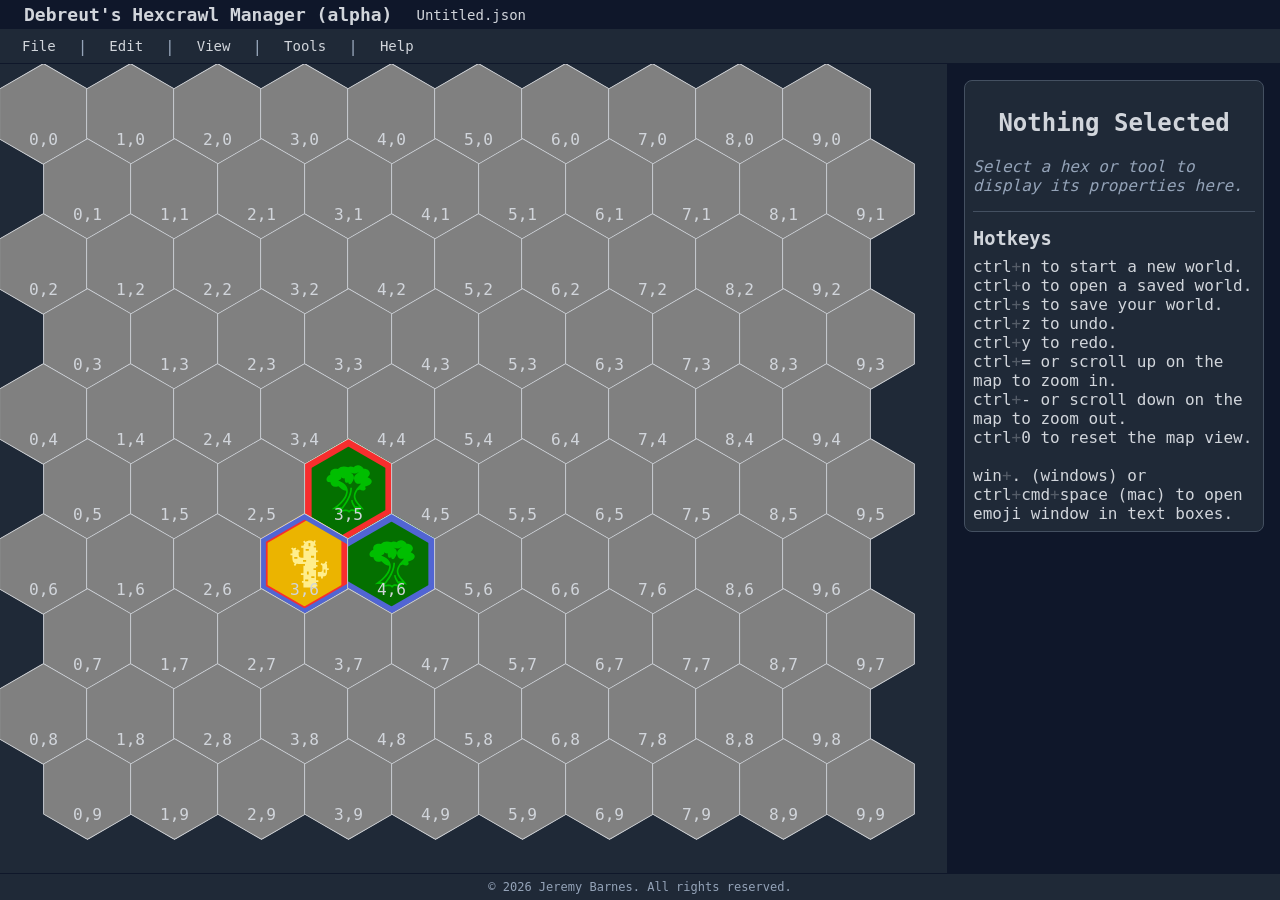
<file: index.html>
<!DOCTYPE html>
<html lang="en">
<head>
    <meta charset="UTF-8">
    <meta name="viewport" content="width=device-width, initial-scale=1.0">
    <title>Debreut's Hexcrawl Manager</title>
    <link rel="stylesheet" href="styles.css">
</head>
<body>
    <header>
        <div id="logobar">
            <div class="main-info">
                <div id="logo">Debreut's Hexcrawl Manager (alpha)</div>
                <div id="file-name"></div>
            </div>
            <div id="other-buttons">
                <!-- <div class="support-button">Google Drive</div> -->
                <!-- <div class="support-button">Donate</div> -->
                <!-- <div class="support-button">Report Bug</div> -->
                <!-- <div class="support-button">Dark Mode</div> -->
                <!-- Buttons: Connect Google Drive, Donate, toggle light/dark mode -->
            </div>
        </div>
        <div id="toolbar">
            <div class="menu">
                <div class="menu-item" id="file-menu">
                    <button class="menu-button" type="button">File</button>
                    <div class="dropdown-menu" id="file-dropdown">
                        <button id="button-file-new" type="button">New</button>
                        <button id="button-file-open" type="button">Open</button>
                        <button id="button-file-save" type="button">Save</button>
                        <button id="button-file-save-as" type="button" disabled>Save As</button>
                    </div>
                </div>
                <div class="divider">|</div>
                <div class="menu-item" id="edit-menu">
                    <button class="menu-button" type="button">Edit</button>
                    <div class="dropdown-menu" id="edit-dropdown">
                        <button id="button-edit-undo" type="button" disabled>Undo</button>
                        <button id="button-edit-redo" type="button" disabled>Redo</button>
                        <!-- <button id="button-edit-cut" type="button" disabled>Cut</button>
                        <button id="button-edit-copy" type="button" disabled>Copy</button>
                        <button id="button-edit-paste" type="button" disabled>Paste</button> -->
                    </div>
                </div>
                <div class="divider">|</div>
                <div class="menu-item" id="view-menu">
                    <button class="menu-button" type="button">View</button>
                    <div class="dropdown-menu" id="view-dropdown">
                        <button id="button-view-zoom-in" type="button">Zoom In</button>
                        <button id="button-view-zoom-out" type="button">Zoom Out</button>
                        <button id="button-view-zoom-reset" type="button">Zoom Reset</button>
                    </div>
                </div>
                <div class="divider">|</div>
                <div class="menu-item" id="tools-menu">
                    <button class="menu-button" type="button">Tools</button>
                    <div class="dropdown-menu" id="tools-dropdown">
                        <button id="button-tools-terrain-paint" type="button">Terrain Paint</button>
                        <button id="button-tools-faction-paint" type="button">Faction Paint</button>
                        <button id="button-tools-geography" type="button">Geography</button>
                        <button id="button-tools-factions" type="button">Factions</button>
                        <button id="button-tools-hex-configuration" type="button">Hex Config</button>
                        <!-- Read-Only Mode: allows selecting grid cells, but not editing them -->
                    </div>
                </div>
                <div class="divider">|</div>
                <div class="menu-item" id="help-menu">
                    <button class="menu-button" type="button">Help</button>
                    <div class="dropdown-menu" id="help-dropdown">
                        <!-- <button id="button-help-manual" type="button" disabled>Manual</button>
                        <button id="button-help-about" type="button" disabled>About</button> -->
                        <button id="button-help-version" type="button" disabled>Version 0.10.0</button>
                    </div>
                </div>
            </div>
            <div id="messages"></div>
        </div>
    </header>

    <main>
        <section id="map-area">
            <div id="hex-map-surface"></div>
        </section>

        <aside id="properties-window">
            <!-- ===== State: NONE ===== -->
            <div id="properties-none" class="tool-area" data-state="NONE">
                <div class="tool-header">
                    <h2>Nothing Selected</h2>
                    <p class="tool-description">Select a hex or tool to display its properties here.</p>
                </div>
                <div class="tool-content">
                    <hr>
                    <h3>Hotkeys</h3>
                    <p>ctrl<span class="faded">+</span>n to start a new world.</p>
                    <p>ctrl<span class="faded">+</span>o to open a saved world.</p>
                    <p>ctrl<span class="faded">+</span>s to save your world.</p>
                    <p>ctrl<span class="faded">+</span>z to undo.</p>
                    <p>ctrl<span class="faded">+</span>y to redo.</p>
                    <p>ctrl<span class="faded">+</span>= or scroll up on the map to zoom in.</p>
                    <p>ctrl<span class="faded">+</span>- or scroll down on the map to zoom out.</p>
                    <p>ctrl<span class="faded">+</span>0 to reset the map view.</p>
                    <br>
                    <p>win<span class="faded">+</span>. (windows) or ctrl<span class="faded">+</span>cmd<span class="faded">+</span>space (mac) to open emoji window in text boxes.</p>
                </div>
            </div>

            <!-- ===== State: EDIT_HEX ===== -->
            <div id="properties-hex-edit" class="tool-area" data-state="EDIT_HEX">
                <div id="header-hex-edit" class="tool-header">
                    <input id="header-hex-title" type="text" placeholder="Region Name" maxlength="120">
                    <span id="hex-terrain-type">❌ No terrain ❌</span>
                    <textarea id="hex-description" placeholder="Enter a description for this region..."></textarea>
                </div>
                <hr>
                <div id="hex-edit-content">
                    <p><i>No region selected to display</i></p>
                </div>
            </div>

            <!-- ===== State: TERRAIN_PAINT ===== -->
            <div id="properties-terrain-paint" class="tool-area" data-state="TERRAIN_PAINT">
                <div class="tool-header">
                    <h2>Terrain Paint</h2>
                    <p class="tool-description">Choose a terrain to paint it.<br>Deselect all terrains to erase.</p>
                </div>
                <hr>
                <div id="terrain-paint-list">
                    <p><i>No terrain exists to paint. Create a new terrain using the Geography tool.</i></p>
                </div>
                <hr>
                <button class="exit-tool-button" type="button">Close Paint Tool</button>
            </div>

            <!-- ===== State: FACTION_PAINT ===== -->
            <div id="properties-faction-paint" class="tool-area" data-state="FACTION_PAINT">
                <div class="tool-header">
                    <h2>Faction Paint</h2>
                    <p class="tool-description">Choose a faction and presence to add to cells.
                        <br>Multiple factions can occupy the same cell.
                        <br>Deselect all factions to erase.
                    </p>
                </div>
                <hr>
                <div id="presence-paint">
                    <label for="faction-paint-amount">Presence to paint</label>
                    <input id="faction-paint-amount" type="number" min="0" step="1" value="100">
                </div>
                <hr>
                <div id="faction-paint-list"></div>
                <hr>
                <button class="exit-tool-button" type="button">Close Paint Tool</button>
            </div>

            <!-- ===== State: HEX CONFIGURATION ===== -->
            <div id="properties-hex-configuration" class="tool-area" data-state="HEX_CONFIGURATION">
                <div class="tool-header">
                    <h2>Hex Configuration</h2>
                    <p class="tool-description">Change map settings.</p>
                </div>
                <hr>
                <div class="tool-content" id="hex-configuration-content"></div>
                <hr>
                <button class="exit-tool-button" type="button">Close Hex Configuration Window</button>
            </div>

            <!-- ===== State: FACTIONS ===== -->
            <div id="properties-factions" class="tool-area" data-state="FACTIONS">
                <div class="tool-header">
                    <h2>Factions</h2>
                    <p class="tool-description">Factions can be used to create zone borders.</p>
                </div>
                <hr>
                <div class="tool-content">
                    <div id="faction-list">
                        <p><i>No factions found. Create a new one below.</i></p>
                    </div>
                    <hr>
                    <button id="add-new-faction-button" type="button" class="good-button">Add New Faction</button>
                </div>
                <hr>
                <button class="exit-tool-button" type="button">Close Factions Tool</button>
            </div>

            <!-- ===== State: GEOGRAPHY ===== -->
            <div id="properties-geography" class="tool-area" data-state="GEOGRAPHY">
                <div class="tool-header">
                    <h2>Geography</h2>
                    <p class="tool-description">Create biomes for use in the Terrain Paint tool.</p>
                </div>
                <hr>
                <div class="tool-content">
                    <div id="terrain-list">
                        <p><i>No terrains found. Create a new one below.</i></p>
                    </div>
                    <hr>
                    <button id="add-new-terrain-button" type="button" class="good-button">Add New Terrain</button>
                </div>
                <hr>
                <button class="exit-tool-button" type="button">Close Geography Tool</button>
            </div>
            <!-- Future States:
                calendar: create a custom calendar. a window will be available in the hex display area to progress the days and times
                weather: create regional weather. unknown functionality
            -->
        </aside>
    </main>

    <footer>
        &copy; 2026 Jeremy Barnes. All rights reserved.
        <input type="file" id="map-file-input" accept=".json,application/json" hidden>
    </footer>
    <script src="scripts/app.js"></script>
    <script src="scripts/icon_library.js"></script>
    <script src="scripts/data.js"></script>
    <script src="scripts/menubar.js"></script>
    <script src="scripts/hex_surface.js"></script>
    <script src="scripts/tool_hex_edit.js"></script>
    <script src="scripts/tool_geography.js"></script>
    <script src="scripts/tool_factions.js"></script>
    <script src="scripts/tool_terrain_paint.js"></script>
    <script src="scripts/tool_faction_paint.js"></script>
    <script src="scripts/tool_hex_configuration.js"></script>
</body>
</html>
</file>
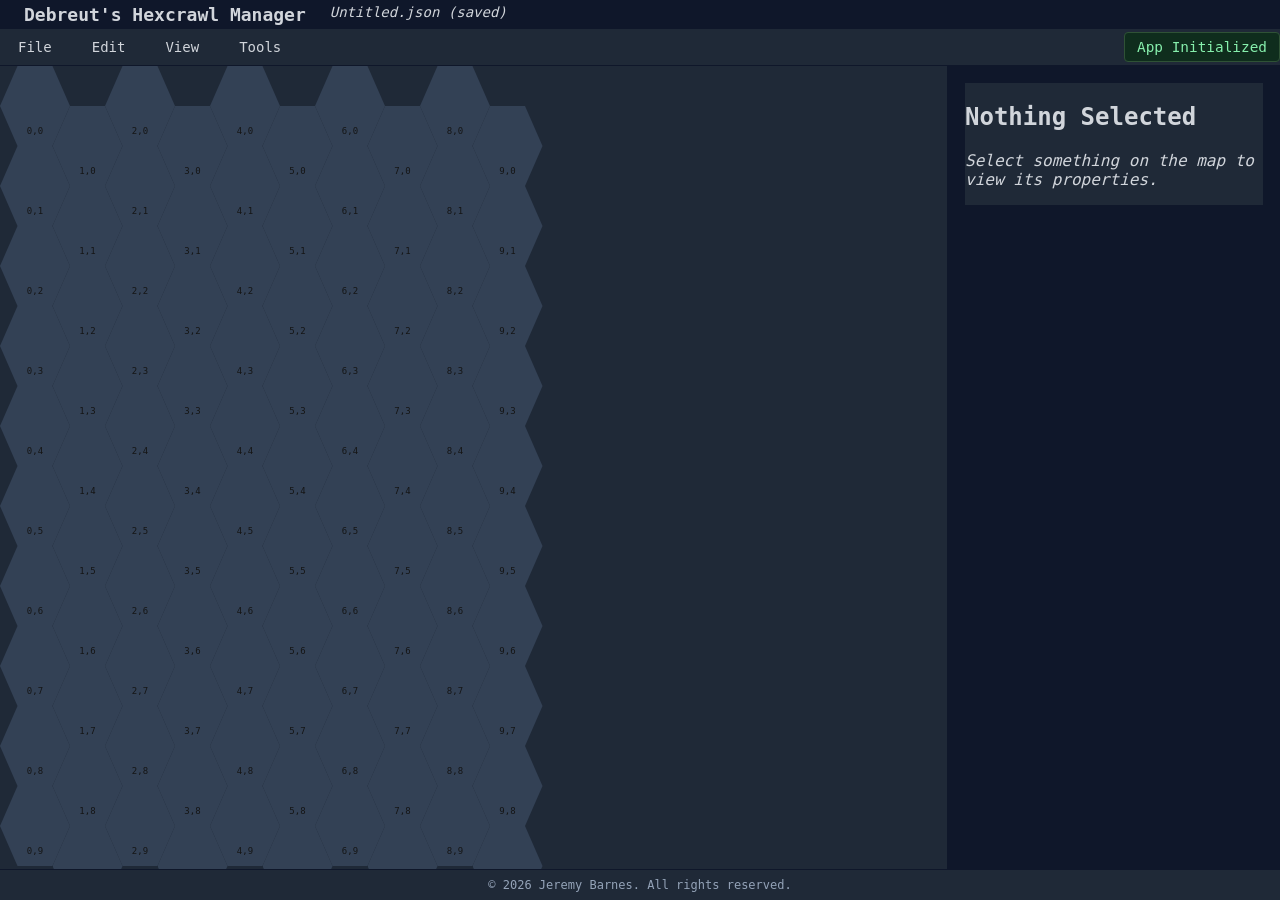
<file: depreciated 2/index.html>
<!DOCTYPE html>
<html lang="en">
<head>
    <meta charset="UTF-8">
    <meta name="viewport" content="width=device-width, initial-scale=1.0">
    <title>Debreut's Hexcrawl Manager</title>
    <link rel="stylesheet" href="styles.css">
</head>
<body>
    <header>
        <div id="logobar">
            <div id="logo">Debreut's Hexcrawl Manager</div>
            <div id="file-name"></div>
            <div id="other-buttons"></div>
        </div>
        <div id="toolbar">
            <div class="menu">
                <div class="menu-item" id="file-menu">
                    <button class="menu-button" type="button">File</button>
                    <div class="dropdown-menu" id="file-dropdown">
                        <button id="file-new-button" type="button">New</button>
                        <button id="file-open-button" type="button">Open</button>
                        <button id="file-save-button" type="button">Save</button>
                        <button id="file-save-as-button" type="button">Save As</button>
                    </div>
                </div>
                <div class="menu-item" id="edit-menu">
                    <button class="menu-button" type="button">Edit</button>
                    <div class="dropdown-menu" id="edit-dropdown">
                        <button type="button" disabled>Undo</button>
                        <button type="button" disabled>Redo</button>
                    </div>
                </div>
                <div class="menu-item" id="view-menu">
                    <button class="menu-button" type="button">View</button>
                    <div class="dropdown-menu" id="view-dropdown">
                        <button type="button" disabled>Zoom In</button>
                        <button type="button" disabled>Zoom Out</button>
                        <button type="button" disabled>Reset View</button>
                    </div>
                </div>
                <div class="menu-item" id="tools-menu">
                    <button class="menu-button" type="button">Tools</button>
                    <div class="dropdown-menu" id="tools-dropdown">
                        <button id="geography-tool-button" type="button">Geography</button>
                        <button type="button" disabled>Factions</button>
                    </div>
                </div>
            </div>
            <div id="messages"><!--align to the right and display success and error messages--></div>
        </div>
    </header>

    <main>
        <section id="map-area">
            <!--
                The map renderer will eventually
                populate this container.

                TODO:
                - Hex grid renderer
                - Map camera
                - Hex selection
                - Map visuals
            -->
        </section>

        <aside id="properties-window">
            <!-- ===== State: NONE ===== -->
            <div id="properties-none" class="property-state" data-state="NONE">
                <h2>No properties selected</h2>
                <p><i>Select a hex or tool to display its properties here.</i></p>
            </div>

            <!-- ===== State: HEX INFO ===== -->
            <div id="properties-hex-info" class="property-state" data-state="HEX_INFO">
                <h2>Hex Info</h2>
                <!-- TODO features:
                - Hex coordinates
                - Hex terrain
                    - terrain type
                    - roll table
                - add/remove hex features
                    - description
                    - roll table
                    - notes
                    - faction ownership (include faction roll table)
                    - city
                    - landmark
                -->
            </div>

            <!-- ===== State: HEX GRID ===== -->
            <div id="properties-hex-grid" class="property-state" data-state="HEX_GRID">
                <h2>Hex Grid</h2>
                <!-- TODO features:
                - grid type (vert point hex, horizontal point hex, square)
                - grid size (width, height)
                - background image (url)
                - show icons, background colors
                -->
            </div>

            <!-- ===== State: FACTIONS ===== -->
            <div id="properties-factions" class="property-state" data-state="FACTIONS">
                <h2>Factions</h2>
                <!-- TODO features:
                - add faction
                    - name
                    - border color
                    - details (description, notes, etc.)
                    - roll table
                - remove faction
                -->
            </div>

            <!-- ===== State: GEOGRAPHY ===== -->
            <div id="properties-geography" class="property-state" data-state="GEOGRAPHY">
                <h2>Geography</h2>
                <p>Geography tool active.</p>
                <button id="exit-geography-button" type="button">Exit Geography Tool</button>
            </div>
        </aside>
    </main>

    <footer>
        &copy; 2026 Jeremy Barnes. All rights reserved.
    </footer>

    <input id="file-input" type="file" accept=".json" hidden>
    <script src="scripts.js"></script>
</body>
</html>
</file>
<file: styles.css>
/* ===== Variables ===== */
:root {
    --page-bg-color: #0f172a;
    --text-color: #d1d5db;
    --faded-text-color: #94a3b8;

    --section-bg-color: #1f2937;
    --section-border-color: #0f172a;
    
    --tool-border-color: #445061;
    
    --button-hover-bg-color: #374151;
    --button-active-bg-color: #242d38;

    --selected-text-color: #22c55e;
    --selected-bg-color: #22c55e;
    --selected-border-color: #16a34a;

    --delete-color: #ef4444;
    --add-color: #66ef44;

    --form-bg-color: #0f172a;
    --form-border-color: #475569;
    --form-text-color: #f8fafc;

    --good-message-text-color: #86efac;
    --good-message-bg-color: #0f2d1d;
    --good-message-border-color: #2f5236;

    --bad-message-text-color: #fca5a5;
    --bad-message-bg-color: #2f0f0f;
    --bad-message-border-color: #5c1a1a;

    --hex-border-color: #94a3b8;
    --hex-bg-color: #334155;
    --hex-hover-bg-color: #475569;
    --hex-selected-border-color: #22c55e;
    --hex-coordinate-color: #151515;
}

/* ==================== Global ==================== */
body, html {
    margin: 0;
    height: 100%;
    width: 100%;
}
body {
    display: flex;
    flex-direction: column;
    font-family: consolas, monospace;
    background-color: var(--page-bg-color);
    color: var(--text-color);
}
h2 {
    text-align: center;
}
h3 {
    margin: 0 0 0.5rem;
}
h4 {
    margin: 0 0 0.5rem;
}
p {
    margin: 0;
    width: 100%;
}
hr {
    border: none;
    border-top: 1px solid var(--tool-border-color);
    margin: 16px 0;
}
button {
    font-family: inherit;
}

/*  Forms Elements */
textarea, input, button, select {
    font-family: inherit;
    background-color: var(--form-bg-color);
    border: 1px solid var(--form-border-color);
    color: var(--form-text-color);
    border-radius: 4px;
    padding: 4px 8px;
    max-width: 100%;
}
textarea:focus, input:focus, select:focus {
    outline: none;
    border: 1px solid var(--selected-border-color);
}
input {
    width: 100%;
}
textarea {
    min-height: 2rem;
    resize: none;
    field-sizing: content;
    text-wrap: auto;
}
.textarea-row {
    width: 100%;
    box-sizing: border-box;
}
button {
    color: var(--form-text-color);
    cursor: pointer;
}
button:hover:not(:disabled) {
    background-color: var(--button-hover-bg-color);
}
button:active:not(:disabled) {
    background-color: var(--button-active-bg-color);
}
.good-button {
    color: var(--add-color);
    border: 1px solid var(--add-color);
    width: 100%;
}
.bad-button {
    color: var(--delete-color);
    border: 1px solid var(--delete-color);
}

.split-25-75, .split-50-50, .split-50-25-25, .split-75-25, .split-70-20-10, .split-90-10 {
    display: grid;
    align-items: center;
    gap: 0.25rem;
}
.split-25-75 {
    grid-template-columns: 1fr 3fr;
}
.split-50-25-25 {
    grid-template-columns: 2fr 1fr 1fr;
}
.split-50-50 {
    grid-template-columns: 1fr 1fr;
}
.split-70-20-10 {
    grid-template-columns: 7fr 2fr 1fr;
}
.split-75-25 {
    grid-template-columns: 3fr 1fr;
}
.split-90-10 {
    grid-template-columns: 9fr 1fr;
}
.split-50-50 > :not(label), .split-75-25 > :not(label), .split-25-75 > :not(label),
.split-70-20-10 > :not(label), .split-90-10 > :not(label), .split-50-25-25 > :not(label) {
    width: 100%;
    box-sizing: border-box;
}

/* ========================================================================
   Icon Picker
   ======================================================================== */
.icon-picker {
    position: relative;
    display: inline-block;
}
.icon-picker-button {
    display: flex;
    align-items: center;
    justify-content: space-between;
    width: 100%;
    height: auto;
    padding: 4px 8px;
    cursor: pointer;
    font-family: inherit;
    background-color: var(--form-bg-color);
    border: 1px solid var(--form-border-color);
    color: var(--form-text-color);
    border-radius: 4px;
}
.icon-picker-button:hover {
    border-color: var(--selected-border-color);
}
.icon-picker-selected-image {
    width: 16px;
    height: 16px;
    object-fit: contain;
}
.icon-picker-arrow {
    margin-left: 8px;
    font-size: 10px;
}
.icon-picker-dropdown {
    display: none;
    position: absolute;
    z-index: 1000;
    top: 100%;
    width: 240px;
    max-height: 240px;
    overflow-y: auto;
    box-sizing: border-box;
    background-color: var(--form-bg-color);
    border: 1px solid var(--selected-border-color);
    border-radius: 4px;
    padding: 8px;
}
.icon-picker-dropdown.open {
    display: block;
}
.icon-picker-dropdown.open-above {
    top: auto;
    bottom: 100%;
}
.icon-picker-grid {
    display: grid;
    grid-template-columns: repeat(6, 1fr);
    gap: 1px;
}
.icon-picker-option {
    display: flex;
    align-items: center;
    justify-content: center;
    aspect-ratio: 1;
    width: 100%;
    padding: 4px;
    cursor: pointer;
    border: none;
}
.icon-picker-option img {
    width: 100%;
    height: 100%;
    object-fit: contain;
}


/* ==================== Header ==================== */
header {
    display: flex;
    flex-direction: column;
    align-items: left;
    padding: 0;
    background-color: var(--page-bg-color);
    border-bottom: 1px solid var(--section-border-color);
}

#logobar {
    display: flex;
    align-items: center;
    width: 100%;
}
.main-info {
    display: flex;
    flex-direction: row;
    align-items: center;
}
#logo {
    font-size: 18px;
    font-weight: bold;
    white-space: nowrap;
    padding: 4px 24px;
}
#file-name {
    font-size: 14px;
    white-space: nowrap;
    padding: 4px 0px;
}

#other-buttons {
    margin-left: auto;
    font-style: italic;
    align-items: center;
}
.support-button {
    align-items: center;
    padding: 0 12px;
    border: 1px solid var(--form-border-color);
    border-top: none;
    border-bottom: none;
}

#toolbar {
    display: flex;
    align-items: center;
    width: 100%;
    background-color: var(--section-bg-color);
}
.menu-item {
    padding: 6px 10px;
    background: transparent;
    border: none;
    color: var(--text-color);
    font-family: inherit;
    font-size: 14px;
    cursor: pointer;
}
.divider {
    padding: 0;
    color: var(--faded-text-color);
}

/* ==================== Main Layout ==================== */
main {
    display: flex;
    flex: 1;
    min-height: 0;
    width: 100%;
}

#map-area {
    position: relative;
    flex: 1;
    min-width: 0;
    min-height: 0;
    overflow: hidden;
    touch-action: none;
    background-color: var(--section-bg-color);
    border-right: 1px solid var(--section-border-color);
}

#properties-window {
    width: 300px;
    min-width: 300px;
    overflow-y: auto;
    padding: 8px 16px;
    background-color: var(--page-bg-color);
}

/* ==================== Footer ==================== */
footer {
    padding: 6px 16px;
    background-color: var(--section-bg-color);
    border-top: 1px solid var(--section-border-color);
    text-align: center;
    color: var(--faded-text-color);
    font-size: 12px;
}

/* ==================== Tool Elements ==================== */
.tool-header {
    display: flex;
    align-items: center;
    flex-direction: column;
    margin-bottom: 0;
}
.tool-description {
    font-style: italic;
    color: var(--faded-text-color);
    text-align: left;
}
.tool-area {
    display: flex;
    flex-direction: column;
    padding: 8px;
    margin: 8px 0;
    background-color: var(--section-bg-color);
    border: 1px solid var(--tool-border-color);
    border-radius: 8px;
}
.tool-area.hide {
    display: none;
}
.exit-tool-button {
    margin-top: 0;
    padding: 8px 12px;
    background-color: var(--section-bg-color);
    border: 1px solid var(--tool-border-color);
    border-radius: 4px;
    color: var(--form-text-color);
    cursor: pointer;
}
.exit-tool-button:hover {
    background-color: var(--button-hover-bg-color);
}
.exit-tool-button:active {
    background-color: var(--selected-bg-color);
    border-color: var(--selected-border-color);
    color: var(--selected-text-color);
}

/* ==================== Geography Tool ==================== */
.terrain {
    display: flex;
    flex-direction: column;
    /* margin: 8px 0; */
    border: 1px solid linear-gradient(to bottom, transparent, var(--form-border-color));
    border-radius: 4px;
}
#terrain-list {
    display: flex;
    flex-direction: column;
    gap: 8px;
}
.innerdiv {
    width: 95%;
    margin: 4px auto;
    padding: 4px;
    border: 1px solid var(--form-border-color);
    border-width: 0 1px;
}
.terrain button {
    width: 100%;
}
.terrain-button {
    display: flex;
    align-items: center;
    width: 100%;
    padding: 0.5rem;
}
.terrain-preview {
    width: 1.5rem;
    height: 1.5rem;
    flex-shrink: 0;
    display: flex;
    align-items: center;
    justify-content: center;
    margin-right: 0.5rem;
}
.terrain-preview img {
    height: 85%;
    aspect-ratio: 1 / 1;
    object-fit: cover;
    width: auto;
    flex-shrink: 0;
}
.terrain-label {
    flex: 1;
    min-width: 0;
    text-align: left;
}
.terrain-table-icons {
    margin-left: auto;
    display: flex;
    flex-shrink: 0;
}

#add-new-terrain-button {
    width: 100%;
}
.terrain-editor {
    display: block;
}

/* Factions Tool */
.faction {
    display: flex;
    flex-direction: column;
    margin: 0;
    border: 1px solid linear-gradient(to bottom, transparent, var(--form-border-color));
    border-radius: 4px;
}
#faction-list {
    display: flex;
    flex-direction: column;
    gap: 8px;
}
.faction button {
    width: 100%;
}
.faction-button {
    display: flex;
    align-items: center;
    width: 100%;
    padding: 0.5rem;
}
.faction-preview {
    width: 1.5rem;
    height: 1.5rem;
    flex-shrink: 0;
    display: flex;
    align-items: center;
    justify-content: center;
    margin-right: 0.5rem;
}
.faction-label {
    flex: 1;
    min-width: 0;
    text-align: left;
}
.faction-table-icons {
    margin-left: auto;
    display: flex;
    flex-shrink: 0;
}

#add-new-faction-button {
    width: 100%;
}
.faction-editor {
    display: block;
}

/* ==================== Hex Editor ==================== */
#hex-terrain-type {
    display: flex;
    align-items: center;
    gap: 0.35rem;
    padding: 0 0 24px;
}
.hex-header-icon {
    width: 1.5rem;
    height: 1.5rem;
}
#header-hr {
    height: 2px;
    margin: 12px 0;
    border: 1px solid rgba(255,255,255,.2);
    background: linear-gradient(90deg, rgba(255,255,255,.5), transparent, rgba(255,255,255,.5));
}

#properties-hex-edit {
    background: linear-gradient(to bottom, #000, var(--section-bg-color), var(--section-bg-color)); /*change #000 to terrain color*/
    border-radius: 8px;
}
#header-hex-title {
    box-sizing: border-box;
    width: auto;
    margin: 0 0 2rem;
    font-size: 1.5em;
    font-weight: bold;
    text-align: center;
    background-color: var(--section-bg-color);
    padding: 4px 8px;
    border-radius: 4px;
    border: 1px solid var(--tool-border-color);
}
#header-hex-title::placeholder {
    color: var(--text-color);
}
#hex-faction-list {
    display: flex;
    flex-direction: column;
    align-items: center;
    width: 100%;
}
.hex-faction-row {
    display: flex;
    flex-direction: row;
    align-items: center;
}
#hex-faction-presence {
    width: 3em;
}


/* ==================== Menu Bar ==================== */
.menu {
    display: flex;
    align-items: center;
    user-select: none;
}
.menu-item {
    position: relative;
}
.menu-button {
    padding: 0.2rem 0.75rem;
    background: none;
    border: none;
    color: var(--text-color);
    cursor: pointer;
    font: inherit;
}
.menu-button:hover {
    background-color: var(--button-hover-bg-color);
}
.menu-button.active-button {
    background-color: var(--button-hover-bg-color);
}
.dropdown-menu {
    display: none;
    position: absolute;
    top: 100%;
    left: 0;
    min-width: 150px;
    padding: 4px;
    background-color: var(--section-bg-color);
    color: var(--text-color);
    border: 1px solid var(--form-border-color);
    border-radius: 4px;
    z-index: 1000;
    box-shadow: 0 4px 10px rgba(0, 0, 0, 0.3);
}
.dropdown-menu.show {
    display: flex;
    flex-direction: column;
}
.dropdown-menu button {
    background: none;
    border: none;
    text-align: left;
    width: 100%;
    cursor: pointer;
    color: inherit;
}
.dropdown-menu button:hover {
    background-color: var(--button-hover-bg-color);
}
.dropdown-menu button:disabled {
    color: var(--faded-text-color);
    background: none;
}


/* ==================== Messages ==================== */
#messages {
    display: flex;
    flex-direction: row;
    justify-content: flex-end;
    align-items: center;
    gap: 0.5rem;
    margin-left: auto; 
    overflow: hidden;
}
.message {
    padding: 0.2rem 0.5rem;
    border: 1px solid;
    border-radius: 4px;
    font-size: 14px;
    opacity: 1;
    transition: opacity 0.5s ease;
    white-space: nowrap;
}
.message.success {
    color: var(--good-message-text-color);
    background-color: var(--good-message-bg-color);
    border-color: var(--good-message-border-color);
}
.message.error {
    color: var(--bad-message-text-color);
    background-color: var(--bad-message-bg-color);
    border-color: var(--bad-message-border-color);
}
.message.fade-out {
    opacity: 0;
}


/* ==================== Roll Tables ==================== */
 /* area border */
.roll-table-div {
    width: 100%;
    margin: 1rem 0;
}

/* table */
#roll-tables {
    margin: 2rem 0 0.5rem;
}
.roll-table {
    width: 100%;
    margin: 0.5rem 0;
    border-collapse: separate;
    border-spacing: 0;
    table-layout: fixed;
    background-color: var(--form-bg-color);
    border: 1px solid var(--form-border-color);
    overflow: hidden;
}

/* content column-specific */
.roll-table-col-1 {
    width: 25%;
}
.roll-table-col-2 {
    width: 65%;
}
.roll-table-col-3 {
    width: 10%;
}

/* cell-specific */
.roll-table th, .roll-table td {
    padding: 1px;
    border-right: 1px solid var(--form-border-color);
    border-bottom: 1px solid var(--form-border-color);
}
.roll-table th:last-child, .roll-table td:last-child {
    border-right: none;
}
.roll-table tr:last-child th, .roll-table tr:last-child td {
    border-bottom: none;
}

/* row-specific */
.roll-table th {
    padding: 1px;
}
.roll-table th input {
    width: calc(100% - 4rem);
}
.roll-table th .bad-button {
    float: right;
    box-sizing: border-box;
    width: 4rem;
}
.roll-table .add-row-button {
    min-height: 1rem;
    padding: 2px;
}

/* cell content */
.roll-table input {
    box-sizing: border-box;
    border: none;
    outline: none;
    width: 100%;
}
.roll-table input:focus {
    box-shadow: inset 0 0 0 1px var(--selected-border-color);
}
.roll-table button {
    box-sizing: border-box;
}
.roll-table td .bad-button {
    display: flex;
    align-items: center;
    justify-content: center;
}

/* read-only state */
.roll-table-read-only {
    background-color: var(--section-bg-color);
}
.roll-table-read-only input {
    cursor: default;
}
.roll-table-read-only th input {
    width: 100%;
}
.roll-table-read-only .roll-table-col-1 {
    width: 30%;
}
.roll-table-read-only .roll-table-col-2 {
    width: 70%;
}
.roll-table-read-only .roll-table-col-3 {
    width: 0;
}

/* ==================== Hex Map ==================== */
#hex-map-surface {
    position: absolute;
    top: 0;
    left: 0;
    transform-origin: 0 0;
    will-change: transform;
}
.hex-map-background {
    position: absolute;
    z-index: 0;
    background-repeat: no-repeat;
    background-position: 0 0;
    pointer-events: none;
}
.hex-map-background img {
    display: block;
    width: 100%;
    height: 100%;
    user-select: none;
}
.hex {
    position: absolute;
    background: transparent;
    transform: scale(1.01);
    user-select: none;
}
.hex-pointy-top {
    clip-path: polygon(
        50% -0.5%,
        100.5% 25%,
        100.5% 75%,
        50% 100.5%,
        -0.5% 75%,
        -0.5% 25%
    );
}
.hex-flat-top {
    clip-path: polygon(
        25% -0.5%,
        75% -0.5%,
        100.5% 50%,
        75% 100.5%,
        25% 100.5%,
        -0.5% 50%
    );
}
.hex-square {
    clip-path: none;
}
.hex-icon {
    position: absolute;
    top: 50%;
    left: 50%;
    transform: translate(-50%, -50%);
    pointer-events: none;
    z-index: 2;
    font-size: 22px;
}
.hex-icon.geography-icon {
    z-index: 0;
}
.hex-coordinate {
    position: absolute;
    left: 50%;
    bottom: 15%;
    transform: translateX(-50%);
    pointer-events: none;
    z-index: 3;
}
.hex-outline {
    position: absolute;
    inset: 0;
    width: 100%;
    height: 100%;
    overflow: visible;
    pointer-events: none;
    z-index: 10;
}
.hex-outline-polygon {
    fill: none;
}
.hex-faction-borders {
    position: absolute;
    inset: 0;
    width: 100%;
    height: 100%;
    overflow: hidden;
    pointer-events: none;
    z-index: 9;
}
.hex-hovered {
    filter: brightness(1.2);
}
.hex-selection-border {
    position: absolute;
    inset: 0;
    width: 100%;
    height: 100%;
    pointer-events: none;
    z-index: 20;
}
.hex-selected {
    z-index: 100;
}
.faded {
    opacity: 0.3;
}

/* ==================== Factions ==================== */
.hex-faction-flag {
    height: 22px;
    width: 33px;
    border: 1px solid black;
    display: flex;
    align-items: center;
    justify-content: center;
    box-sizing: border-box;
    margin-right: 0.5rem;
    flex-shrink: 0;
    overflow: hidden;
}
.hex-faction-flag img {
    height: 90%;
    aspect-ratio: 1 / 1;
    object-fit: cover;
    width: auto;
    flex-shrink: 0;
}

/* ==================== Faction Paint ==================== */
#presence-paint {
    display: flex;
    flex-direction: row;
    gap: 0.5rem;
    align-items: center;
}
#presence-paint > :first-child {
    white-space: nowrap;
}
#presence-paint > :last-child {
    flex: 1;
    min-width: 0;
}


/* ==================== Terrain Paint ==================== */
#terrain-paint-list {
    display: flex;
    flex-wrap: wrap;
    gap: 8px;
    justify-content: center;
    width: 100%;
    box-sizing: border-box;
}
.terrain-paint-list-box {
    min-width: 64px;
    height: 72px;
    padding: 4px;
    box-sizing: border-box;
    border: 2px solid var(--form-border-color);
    border-radius: 6px;
    cursor: pointer;
    display: flex;
    flex-direction: column;
    align-items: center;
    justify-content: center;
    text-align: center;
    overflow: hidden;
    transition:
        filter 0.12s ease,
        border-color 0.12s ease;
    user-select: none;
}
.terrain-paint-list-box p {
    margin: 0;
    padding: 0;
}
.terrain-paint-list-box:hover {
    filter: brightness(1.15);
}

/* ==================== Hex Configuration ==================== */
.config-row {
    display: flex;
    align-items: center;
    gap: 0.5rem;
}
.config-row > * {
    flex: 1;
    min-width: 0;
}
#or-selection {
    text-align: center;
}
.percent-input::after {
  content: "%";
  position: absolute;
  right: 10px;
  top: 50%;
  transform: translateY(-50%);
  color: var(--form-text-color);
  pointer-events: none; /* Allows users to click through the symbol into the input */
}
.faction-paint-button {
    min-width: 100px;
    min-height: 42px;
    padding: 4px 8px;
    border: 2px solid var(--form-border-color);
    border-radius: 6px;
    color: white;
    cursor: pointer;
    display: inline-flex;
    align-items: center;
    justify-content: center;
    gap: 6px;
    font: inherit;
    user-select: none;
    transition: filter 0.12s ease, border-color 0.12s ease;
}
.faction-paint-button:hover {
    filter: brightness(1.15);
}
.faction-paint-button.selected {
    border-color: var(--selected-border-color);
}
#faction-paint-list {
    display: flex;
    flex-wrap: wrap;
    gap: 8px;
    justify-content: center;
}


/*  */
.icon-display {
    height: 90%;
    aspect-ratio: 1 / 1;
    object-fit: cover;
    width: auto;
    flex-shrink: 0;
}
.paint-icon {
    height: 1.5rem;
    width: 1.5rem;
}
</file>
<file: depreciated 2/styles.css>
/* ===== Variables ===== */
:root {
    --page-bg-color: #0f172a;
    --section-bg-color: #1f2937;
    --section-border-color: #0f172a;
    --faded-text-color: #94a3b8;
    --text-color: #d1d5db;
    --menu-hover-bg-color: #374151;
    --selected-text-color: #22c55e;
    --selected-bg-color: #22c55e;
    --selected-border-color: #16a34a;
    --delete-color: #ef4444;
    --delete-bg-color: #b91c1c;
    --delete-border-color: #991b1b;
    --form-bg-color: #0f172a;
    --form-hover-color: #253352;
    --form-border-color: #475569;
    --form-text-color: #f8fafc;
    --good-message-text-color: #86efac;
    --good-message-bg-color: #0f2d1d;
    --good-message-border-color: #2f5236;
    --bad-message-text-color: #fca5a5;
    --bad-message-bg-color: #2f0f0f;
    --bad-message-border-color: #5c1a1a;
    --hex-border-color: #94a3b8;
    --hex-bg-color: #334155;
    --hex-hover-bg-color: #475569;
    --hex-selected-border-color: #22c55e;
    --hex-coordinate-color: #151515;
}

/* ===== Global Base ===== */
body, html {
    margin: 0;
    height: 100%;
    width: 100%;
}
body {
    display: flex;
    flex-direction: column;
    font-family: consolas, monospace;
    background-color: var(--page-bg-color);
    color: var(--text-color);
}

/* ===== Header ===== */
header {
    display: flex;
    flex-direction: column;
    align-items: left;
    padding: 0;
    background-color: var(--page-bg-color);
    border-bottom: 1px solid var(--section-border-color);
}
#logobar {
    display: flex;
    flex-direction: row;
}
#logo {
    font-size: 18px;
    font-weight: bold;
    white-space: nowrap;
    padding: 4px 24px;
}
#file-name {
    font-size: 14px;
    white-space: nowrap;
    padding: 4px 0px;
}
#toolbar {
    display: flex;
    align-items: center;
    width: 100%;
    background-color: var(--section-bg-color);
}
#main-menu {
    display: flex;
    align-items: center;
    margin-left: 16px;
    background-color: var(--section-bg-color);
}
.menu-item {
    padding: 6px 10px;
    background: transparent;
    border: none;
    color: var(--text-color);
    font-family: inherit;
    font-size: 14px;
    cursor: pointer;
}

/* ===== Main Layout ===== */
main {
    display: flex;
    flex: 1;
    min-height: 0;
    width: 100%;
}
#map-area {
    position: relative;
    flex: 1;
    min-width: 0;
    min-height: 0;
    overflow: hidden;
    background-color: var(--section-bg-color);
    border-right: 1px solid var(--section-border-color);
}
#properties-window {
    width: 300px;
    min-width: 300px;
    overflow-y: auto;
    padding: 16px;
    background-color: var(--page-bg-color);
}

/* ===== Property States ===== */
.property-state {
    display: none;
}
.property-state.active {
    display: block;
    background-color: var(--section-bg-color);
    border: 1px solid var(--section-border-color);
}

/* ===== Footer ===== */
footer {
    padding: 8px 16px;
    background-color: var(--section-bg-color);
    border-top: 1px solid var(--section-border-color);
    text-align: center;
    color: var(--faded-text-color);
    font-size: 12px;
}

/* ===== Shared UI ===== */
button {
    font-family: inherit;
}
.panel {
    background-color: var(--page-bg-color);
    color: var(--text-color);
    border: 1px solid var(--section-border-color);
    border-radius: 4px;
    padding: 8px 12px;
}

/* ===== Map Renderer ===== */
.hex {
    position: absolute;
    width: 70px;
    height: 80px;
    display: flex;
    align-items: center;
    justify-content: center;
    clip-path: polygon(
        25% 0%,
        75% 0%,
        100% 50%,
        75% 100%,
        25% 100%,
        0% 50%
    );
    background-color: var(--hex-bg-color);
    cursor: pointer;
    transition:
        filter 0.1s ease,
        transform 0.1s ease;
}
.hex:hover {
    filter: brightness(1.25);
    transform: scale(1.03);
}
.hex.selected {
    outline: 4px solid var(--hex-selected-border-color);
    outline-offset: -4px;
    filter: brightness(1.3);
    z-index: 10;
}
.terrain-icon {
    position: absolute;
    font-size: 24px;
    pointer-events: none;
}
.faction-marker {
    position: absolute;
    top: 10px;
    right: 16px;
    font-size: 12px;
    pointer-events: none;
}
.hex-coordinate {
    position: absolute;
    bottom: 10px;
    font-size: 9px;
    color: var(--hex-coordinate-color);
    pointer-events: none;
}
.property-group {
    margin-bottom: 16px;
    padding-bottom: 12px;
    border-bottom: 1px solid var(--section-border-color);
}
.property-group strong {
    display: block;
    margin-bottom: 4px;
    color: #aaaaaa;
    font-size: 12px;
    text-transform: uppercase;
}

/* ===== Hex Information Panel ===== */
.hex-info-entry {
    margin-bottom: 12px;
    padding-bottom: 12px;
    border-bottom: 1px solid var(--form-border-color);
}
.hex-info-entry-header {
    display: flex;
    align-items: center;
    justify-content: space-between;
    margin-bottom: 6px;
}
.hex-info-entry-header strong {
    color: var(--faded-text-color);
    font-size: 12px;
    text-transform: uppercase;
}
.hex-info-entry p {
    margin: 4px 0;
    line-height: 1.4;
}
.hex-info-footer {
    display: flex;
    gap: 6px;
    margin-top: 16px;
}

/* ===== Add Hex Information ===== */
.hex-info-add {
    margin-top: 16px;
}
#hex-property-select {
    flex: 1;
    padding: 7px 10px;
    background-color: var(--form-bg-color);
    border: 1px solid var(--form-border-color);
    border-radius: 4px;
    color: var(--form-text-color);
}
#hex-property-select:hover {
    background-color: var(--form-hover-color);
}
#add-hex-info {
    width: 100%;
    padding: 7px 12px;
    background-color: var(--section-bg-color);
    border: 1px solid var(--form-border-color);
    border-radius: 4px;
    color: var(--form-text-color);
    cursor: pointer;
}
#add-hex-info:hover {
    background-color: var(--menu-hover-bg-color);
}

/* ===== Add Menu ===== */
.hex-info-add-menu {
    padding: 12px;
    background-color: var(--menu-hover-bg-color);
    border: 1px solid var(--form-border-color);
    border-radius: 4px;
}
.hex-info-add-menu > strong {
    display: block;
    margin-bottom: 10px;
}
.hex-info-add-options {
    display: flex;
    flex-direction: column;
    gap: 4px;
    margin-bottom: 10px;
}
.hex-info-add-options button,
#cancel-add-hex-info {
    padding: 7px 10px;
    background-color: #0f172a;
    border: 1px solid #3a3a3a;
    border-radius: 3px;
    color: #e0e0e0;
    text-align: left;
    cursor: pointer;
}
.hex-info-add-options button:hover,
#cancel-add-hex-info:hover {
    background-color: #353535;
}
.remove-hex-property {
    padding: 3px 6px;
    background: transparent;
    border: 1px solid var(--delete-border-color);
    border-radius: 3px;
    color: var(--delete-color);
    font-size: 11px;
    cursor: pointer;
}
.remove-hex-property:hover {
    background-color: var(--delete-bg-color);
    color: var(--form-text-color);
}

/* to be organized */
.hex-info-entry label, .property-group label {
    display: block;
    margin-bottom: 4px; 
    color: var(--faded-text-color);
    font-size: 12px;
}
.hex-info-entry input, .hex-info-entry textarea, .property-group input, .property-group textarea, .hex-info-entry select {
    box-sizing: border-box;
    width: 100%;
    margin-bottom: 8px;
    padding: 7px 8px;
    background-color: var(--form-bg-color);
    border: 1px solid var(--form-border-color);
    border-radius: 4px;
    color: var(--form-text-color);
    font-family: inherit;
    resize: vertical;
}
.hex-info-entry input:focus, .hex-info-entry textarea:focus, .property-group input:focus, .property-group textarea:focus, .hex-info-entry select:focus {
    outline: 1px solid var(--selected-border-color);
    border-color: var(--selected-border-color);
}
.menu {
    display: flex;
    gap: 4px;
    align-items: center;
}
.menu-item {
    position: relative;
}
.menu-button {
    padding: 4px 8px;
    background: transparent;
    border: none;
    color: var(--text-color);
    cursor: pointer;
    font: inherit;
}
.menu-button:hover, .menu-item.open .menu-button {
    background-color: var(--menu-hover-bg-color);
}
.dropdown-menu {
    display: none;
    position: absolute;
    top: 100%;
    left: 0;
    min-width: 150px;
    padding: 4px;
    background-color: var(--section-bg-color);
    border: 1px solid var(--form-border-color);
    border-radius: 4px;
    z-index: 1000;
    box-shadow: 0 4px 10px rgba(0, 0, 0, 0.3);
}
.menu-item.open .dropdown-menu {
    display: block;
}
.dropdown-menu button {
    display: block;
    width: 100%;
    padding: 7px 10px;
    background: transparent;
    border: none;
    color: var(--text-color);
    text-align: left;
    cursor: pointer;
    font: inherit;
}
.dropdown-menu button:hover:not(:disabled) {
    background-color: var(--menu-hover-bg-color);
}
.dropdown-menu button:disabled {
    color:
    var(--faded-text-color);
    opacity: 0.5;
    cursor: default;
}
#geography-terrain-list {
    display: flex;
    flex-direction: column;
    gap: 4px;
    margin-bottom: 1rem;
}
.geography-terrain {
    display: flex;
    align-items: center;
    gap: 8px;
    width: 100%;
    padding: 8px;
    background-color: var(--form-bg-color);
    color: var(--form-text-color);
    border: 1px solid var(--form-border-color);
    border-radius: 4px;
    cursor: pointer;
    text-align: left;
    font: inherit;
}
.geography-terrain:hover {
    background-color: var(--menu-hover-bg-color);
}
.geography-terrain.selected {
    border-color: var(--selected-border-color);
}
.terrain-preview {
    display: inline-flex;
    align-items: center;
    justify-content: center;
    width: 28px;
    height: 28px;
    border-radius: 4px;
}
.terrain-editor {
    margin: -4px 0 6px 0;
    padding: 10px;
    background-color: var(--section-bg-color);
    border: 1px solid var(--selected-border-color);
    border-top: none;
    border-radius: 0 0 4px 4px;
    display: flex;
    flex-direction: column;
    gap: 6px;
}
.terrain-editor label {
    color: var(--faded-text-color);
    font-size: 0.85rem;
}
.terrain-editor input[type="text"], .terrain-editor input[type="color"] {
    box-sizing: border-box;
    width: 100%;
}
.terrain-editor input[type="color"] {
    height: 32px;
    padding: 2px;
}
#messages {
    display: flex;
    flex-direction: row;
    justify-content: flex-end;
    align-items: center;
    gap: 0.5rem;
    margin-left: auto; 
    overflow: hidden;
}
.message {
    padding: 0.4rem 0.75rem;
    border: 1px solid;
    border-radius: 4px;
    font-size: 0.9rem;
    opacity: 1;
    transition: opacity 0.5s ease;
    white-space: nowrap;
}
.message.success {
    color: var(--good-message-text-color);
    background-color: var(--good-message-bg-color);
    border-color: var(--good-message-border-color);
}
.message.error {
    color: var(--bad-message-text-color);
    background-color: var(--bad-message-bg-color);
    border-color: var(--bad-message-border-color);
}
.message.fade-out {
    opacity: 0;
}
.terrain-roll-table {
    margin-top: 1rem;
}
.terrain-roll-table h4 {
    margin-bottom: 0.5rem;
}
#terrain-roll-table {
    width: 100%;
    border-collapse: collapse;
    table-layout: fixed;
}
#terrain-roll-table th, #terrain-roll-table td {
    border: 1px solid var(--form-border-color);
    padding: 0;
}
#terrain-roll-table input {
    box-sizing: border-box;
    width: 100%;
    border: none;
    border-radius: 0;
    padding: 0.4rem;
}
#terrain-roll-table th:first-child, #terrain-roll-table td:first-child {
    width: 30%;
}
#add-roll-table-row {
    margin-top: 0.5rem;
}
#terrain-roll-table th:last-child, #terrain-roll-table td:last-child {
    width: 40px;
    text-align: center;
}
.delete-roll-row {
    width: 100%;
    height: 100%;
    padding: 0.25rem;
}
</file>
